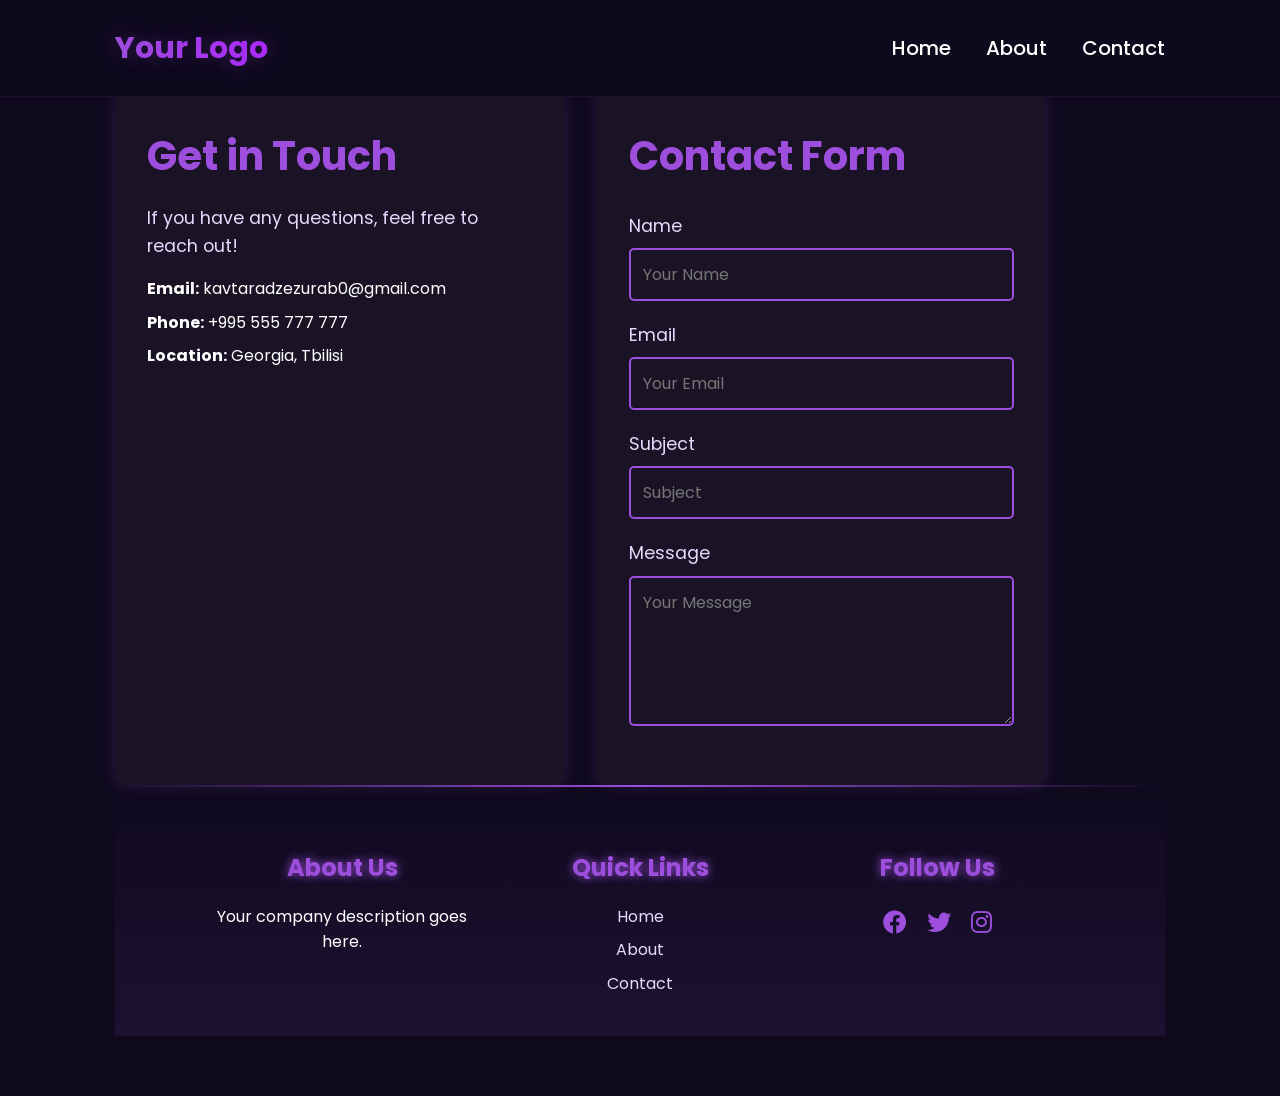
<file: contact.html>
<!DOCTYPE html>
<html lang="en">
  <head>
    <meta charset="UTF-8" />
    <meta name="viewport" content="width=device-width, initial-scale=1.0" />
    <title>Test Website</title>
    <link
      rel="stylesheet"
      href="https://cdnjs.cloudflare.com/ajax/libs/font-awesome/6.0.0/css/all.min.css"
    />
    <link
      href="https://unpkg.com/boxicons@2.1.4/css/boxicons.min.css"
      rel="stylesheet"
    />
    <link rel="stylesheet" href="style.css" />
    <link
      href="https://fonts.googleapis.com/css2?family=Poppins:wght@100;200;300;400;500;600;700;800;900&display=swap"
      rel="stylesheet"
    />
  </head>
<!-- Contact Page -->
<div class="contact-page">
    <!-- Navbar (same as the one on the homepage) -->
    <div class="navbar">
        <div class="logo">Your Logo</div>
        <ul>
            <li><a href="./index.html">Home</a></li>
            <li><a href="./about.html">About</a></li>
            <li><a href="./contact.html">Contact</a></li>
        </ul>
    </div>

    <!-- Contact Section -->
    <section class="contact-section">
        <div class="contact-container">
            <div class="contact-info">
                <h2>Get in Touch</h2>
                <p>If you have any questions, feel free to reach out!</p>
                <ul>
                    <li><strong>Email:</strong> kavtaradzezurab0@gmail.com</li>
                    <li><strong>Phone:</strong> +995 555 777 777</li>
                    <li><strong>Location:</strong> Georgia, Tbilisi</li>
                </ul>
            </div>

            <div class="contact-form">
                <h2>Contact Form</h2>
                <form action="#" method="POST">
                    <div class="input-group">
                        <label for="name">Name</label>
                        <input type="text" id="name" name="name" placeholder="Your Name" required />
                    </div>
                    <div class="input-group">
                        <label for="email">Email</label>
                        <input type="email" id="email" name="email" placeholder="Your Email" required />
                    </div>
                    <div class="input-group">
                        <label for="subject">Subject</label>
                        <input type="text" id="subject" name="subject" placeholder="Subject" required />
                    </div>
                    <div class="input-group">
                        <label for="message">Message</label>
                        <textarea id="message" name="message" placeholder="Your Message" required></textarea>
                    </div>
                </section>
            
                <!-- Footer (same as the one on the homepage) -->
                <footer class="footer">
                    <div class="footer-content">
                        <div class="footer-section">
                            <h3>About Us</h3>
                            <p>Your company description goes here.</p>
                        </div>
                        <div class="footer-section">
                            <h3>Quick Links</h3>
                            <ul>
                                <li><a href="#">Home</a></li>
                                <li><a href="#">About</a></li>
                                <li><a href="#">Contact</a></li>
                            </ul>
                        </div>
                        <div class="footer-section">
                            <h3>Follow Us</h3>
                            <div class="connect">
                                <a href="#"><i class="fab fa-facebook"></i></a>
                                <a href="#"><i class="fab fa-twitter"></i></a>
                                <a href="#"><i class="fab fa-instagram"></i></a>
                            </div>
                        </div>
                    </div>
                </footer>
            </div>
</file>
<file: style.css>
/* Import fonts */
@import url('https://fonts.googleapis.com/css2?family=Poppins:wght@100;200;300;400;500;600;700;800;900&display=swap');

/* CSS Reset and Global Styles */
:root {
    --primary-color: #9D4EDD;
    --primary-glow: #B026FF;
    --secondary-color: #6C2BD9;
    --background-color: #0F0A1E;
    --surface-color: #1A1325;
    --text-color: #fff;
    --text-secondary: #E9D8FD;
    --transition-speed: 0.3s;
}

* {
    margin: 0;
    padding: 0;
    box-sizing: border-box;
    text-decoration: none;
    font-family: 'Poppins', sans-serif;
    scroll-behavior: smooth;
}

body {
    background: var(--background-color);
    color: var(--text-color);
    line-height: 1.6;
}

a {
    color: var(--text-color);
    transition: all var(--transition-speed) ease;
}

/* Enhanced Navigation Styles */
.navbar {
    position: fixed;
    left: 0;
    top: 0;
    width: 100%;
    padding: 1.5rem 9%;
    display: flex;
    justify-content: space-between;
    align-items: center;
    z-index: 100;
    background: rgba(15, 10, 30, 0.95);
    backdrop-filter: blur(10px);
    border-bottom: 1px solid rgba(157, 78, 221, 0.1);
    opacity: 0;
    animation: show-content 1.5s linear forwards;
    animation-delay: 1.2s;
}

.navbar .logo {
    font-size: 1.875rem;
    font-weight: 700;
    background: linear-gradient(to right, var(--primary-color), var(--primary-glow));
    -webkit-background-clip: text;
    background-clip: text;
    color: transparent;
    text-shadow: 0 0 20px rgba(157, 78, 221, 0.3);
}

.navbar ul {
    display: flex;
    gap: 2.188rem;
}

.navbar ul li {
    list-style: none;
    position: relative;
}

.navbar ul li a {
    font-size: 1.25rem;
    font-weight: 500;
    transition: all var(--transition-speed) ease;
}

.navbar ul li a::after {
    content: '';
    position: absolute;
    bottom: -5px;
    left: 0;
    width: 0;
    height: 2px;
    background: var(--primary-color);
    transition: width var(--transition-speed) ease;
}

.navbar ul li:hover a::after,
.navbar ul li a.active::after {
    width: 100%;
}

.navbar ul li:hover a,
.navbar ul li a.active {
    color: var(--primary-color);
}

/* Enhanced Home Section */
.home {
    display: flex;
    align-items: center;
    min-height: 100vh;
    padding: 3.75rem 9% 0;
    gap: 2rem;
    position: relative;
}

.home::before {
    content: '';
    position: absolute;
    top: 0;
    left: 0;
    width: 100%;
    height: 100%;
    background: radial-gradient(circle at 50% 50%, rgba(157, 78, 221, 0.1), transparent 70%);
    pointer-events: none;
}

.home-info {
    flex: 1;
    animation: slide-in-left 1s ease forwards;
}

.home-info h1 {
    font-size: 3.438rem;
    line-height: 1.2;
    background: linear-gradient(to right, var(--text-color), var(--primary-color));
    -webkit-background-clip: text;
    background-clip: text;
    color: transparent;
}

.home-info h2 {
    font-size: 2rem;
    margin-top: -0.625rem;
    color: var(--primary-color);
}

.home-info p {
    font-size: 1rem;
    margin: 0.625rem 0 1.563rem;
    color: var(--text-secondary);
}

/* Enhanced Button and Social Icons */
.btn-sci {
    display: flex;
    align-items: center;
    gap: 1.25rem;
}

.btn {
    display: inline-block;
    padding: 0.625rem 1.875rem;
    background: var(--primary-color);
    border: 2px solid var(--primary-color);
    border-radius: 2.5rem;
    box-shadow: 0 0 20px rgba(157, 78, 221, 0.4);
    font-size: 1rem;
    color: var(--text-color);
    font-weight: 600;
    transition: all var(--transition-speed) ease;
    position: relative;
    overflow: hidden;
    z-index: 1;
}

.btn::before {
    content: '';
    position: absolute;
    top: 0;
    left: 0;
    width: 0;
    height: 100%;
    background: var(--background-color);
    transition: width var(--transition-speed) ease;
    z-index: -1;
}

.btn:hover::before {
    width: 100%;
}

.btn:hover {
    color: var(--primary-color);
    box-shadow: 0 0 30px rgba(157, 78, 221, 0.6);
}

.sci {
    display: flex;
    gap: 0.5rem;
}

.sci a {
    display: inline-flex;
    padding: 0.5rem;
    border: 2px solid var(--primary-color);
    border-radius: 50%;
    font-size: 1.25rem;
    color: var(--primary-color);
    transition: all var(--transition-speed) ease;
    position: relative;
    overflow: hidden;
}

.sci a::before {
    content: '';
    position: absolute;
    top: 0;
    left: 0;
    width: 100%;
    height: 100%;
    background: var(--primary-color);
    transform: scale(0);
    transition: transform var(--transition-speed) ease;
    border-radius: 50%;
}

.sci a:hover::before {
    transform: scale(1);
}

.sci a i {
    position: relative;
    z-index: 1;
    transition: color var(--transition-speed) ease;
}

.sci a:hover i {
    color: var(--background-color);
}

/* Enhanced Image Box */
.home-img {
    flex: 1;
    display: flex;
    justify-content: center;
    animation: slide-in-right 1s ease forwards;
}

.home-img .img-box {
    position: relative;
    width: 32vw;
    height: 32vw;
    max-width: 500px;
    max-height: 500px;
    border-radius: 50%;
    padding: 5px;
    display: flex;
    justify-content: center;
    align-items: center;
    overflow: hidden;
}

.home-img .img-box::before,
.home-img .img-box::after {
    content: '';
    position: absolute;
    width: 100%;
    height: 100%;
    background: conic-gradient(
        from 0deg,
        transparent,
        var(--primary-color),
        var(--primary-glow),
        transparent
    );
    animation: rotate 4s linear infinite;
}

.home-img .img-box::after {
    animation-delay: -2s;
    filter: hue-rotate(60deg);
}

.home-img .img-box .img-item {
    position: relative;
    width: calc(100% - 10px);
    height: calc(100% - 10px);
    background: var(--background-color);
    border-radius: 50%;
    display: flex;
    justify-content: center;
    align-items: center;
    z-index: 1;
    overflow: hidden;
    border: 4px solid var(--surface-color);
}

.home-img .img-box .img-item img {
    position: relative;
    top: 50px;
    width: 85%;
    object-fit: cover;
    mix-blend-mode: luminosity;
    transition: filter var(--transition-speed) ease;
}

.home-img .img-box .img-item:hover img {
    filter: brightness(1.2);
    mix-blend-mode: normal;
}




/* Enhanced Animations */
@keyframes show-content {
    100% {
        opacity: 1;
    }
}

@keyframes rotate {
    0% {
        transform: rotate(0deg);
    }
    100% {
        transform: rotate(360deg);
    }
}

@keyframes slide-in-left {
    0% {
        transform: translateX(-100px);
        opacity: 0;
    }
    100% {
        transform: translateX(0);
        opacity: 1;
    }
}

@keyframes slide-in-right {
    0% {
        transform: translateX(100px);
        opacity: 0;
    }
    100% {
        transform: translateX(0);
        opacity: 1;
    }
}

/* Enhanced Bars Animation */
.bars-animation {
    position: absolute;
    width: 100%;
    height: 100%;
    display: flex;
    z-index: -1;
}

.bars-animation .bar {
    width: 100%;
    height: 100%;
    background: var(--background-color);
    transform: translateX(100%);
    animation: show-bars 0.5s ease-in-out forwards;
    animation-delay: calc(0.1s * var(--i));
    position: relative;
    overflow: hidden;
}

.bars-animation .bar::after {
    content: '';
    position: absolute;
    top: 0;
    left: 0;
    width: 100%;
    height: 100%;
    background: linear-gradient(
        90deg,
        transparent,
        rgba(157, 78, 221, 0.1),
        transparent
    );
    animation: shimmer 2s infinite;
}

@keyframes show-bars {
    100% {
        transform: translateX(0%);
    }
}

@keyframes shimmer {
    0% {
        transform: translateX(-100%);
    }
    100% {
        transform: translateX(100%);
    }
}

/* Enhanced Footer Styles */
.footer {
    background: linear-gradient(180deg, transparent, rgba(157, 78, 221, 0.1));
    padding: 4rem 9% 2rem;
    position: relative;
    overflow: hidden;
    text-align: center;
}

.footer::before {
    content: '';
    position: absolute;
    top: 0;
    left: 0;
    width: 100%;
    height: 2px;
    background: linear-gradient(90deg, transparent, var(--primary-color), transparent);
}

.footer-content {
    display: flex;
    flex-wrap: wrap;
    justify-content: space-between;
    gap: 2rem;
    position: relative;
    z-index: 1;
}

.footer-section {
    flex: 1;
    min-width: 250px;
}

.footer-section h3 {
    color: var(--primary-color);
    font-size: 1.5rem;
    margin-bottom: 1rem;
    text-shadow: 0 0 10px var(--primary-color);
    animation: glow 2s ease-in-out infinite alternate;
}

.footer-section ul {
    list-style: none;
    padding: 0;
}

.footer-section ul li {
    margin-bottom: 0.5rem;
}

.footer-section ul li a {
    color: var(--text-secondary);
    transition: color var(--transition-speed) ease;
}

.footer-section ul li a:hover {
    color: var(--primary-color);
    text-shadow: 0 0 8px var(--primary-glow);
}

.footer .connect a {
    font-size: 1.5rem;
    margin: 0 0.5rem;
    transition: transform 0.3s ease, color 0.3s ease;
    color: var(--primary-color);
}

.footer .connect a:hover {
    transform: scale(1.2);
    color: var(--primary-glow);
}

.footer .newsletter input {
    padding: 0.5rem;
    border: 2px solid var(--primary-color);
    border-radius: 5px;
    background: var(--surface-color);
    color: var(--text-color);
    outline: none;
}

.footer .newsletter button {
    padding: 0.5rem 1rem;
    background: var(--primary-color);
    border: none;
    color: var(--text-color);
    cursor: pointer;
    transition: background var(--transition-speed) ease;
}

.footer .newsletter button:hover {
    background: var(--primary-glow);
    box-shadow: 0 0 12px var(--primary-glow);
}

/* Footer Animation */
@keyframes glow {
    0% {
        text-shadow: 0 0 10px var(--primary-color);
    }
    100% {
        text-shadow: 0 0 20px var(--primary-glow);
    }
}

@media (max-width: 768px) {
    .footer-content {
        flex-direction: column;
        align-items: center;
        text-align: center;
    }
}


/* Rest of your existing footer styles with updated colors... */

/* Enhanced Media Queries */
@media (max-width: 991px) {
    .navbar {
        padding: 1.5rem 4%;
    }

    .home {
        padding: 3.75rem 4% 0;
        flex-direction: column;
        text-align: center;
    }

    .home-img .img-box {
        width: 45vw;
        height: 45vw;
    }

    .btn-sci {
        justify-content: center;
    }
}

/* Rest of your existing media queries... */




.about {
    display: flex;
    align-items: center;
    justify-content: center;
    padding: 5rem 9%;
    background: linear-gradient(180deg, rgba(20, 20, 40, 0.9), rgba(10, 10, 30, 0.95));
    border-radius: 10px;
    margin-top: 50px;
}

.about-container {
    display: flex;
    flex-wrap: wrap;
    max-width: 1200px;
    align-items: center;
    gap: 3rem;
}

.about-left {
    flex: 1;
    min-width: 300px;
}

.about-right {
    flex: 1;
    min-width: 300px;
    display: flex;
    justify-content: center;
}

.img-box {
    width: 100%;
    max-width: 400px;
    border-radius: 10px;
    overflow: hidden;
    box-shadow: 0 0 20px var(--primary-glow);
    animation: fadeIn 1.5s ease-in-out;
}

.about-content {
    text-align: left;
}

.about-description {
    font-size: 1.1rem;
    line-height: 1.8;
    color: var(--text-secondary);
}

.skills .skill-tags {
    display: flex;
    flex-wrap: wrap;
    gap: 0.5rem;
}

.skill-tag {
    background: var(--primary-color);
    padding: 0.5rem 1rem;
    border-radius: 5px;
    color: var(--text-color);
    box-shadow: 0 0 8px var(--primary-glow);
}

.cta-container {
    margin-top: 2rem;
    display: flex;
    gap: 1rem;
}

.btn {
    padding: 0.75rem 1.5rem;
    border-radius: 5px;
    background: var(--primary-color);
    color: var(--text-color);
    box-shadow: 0 0 10px var(--primary-glow);
    transition: background 0.3s ease;
}

.btn-outline {
    border: 2px solid var(--primary-color);
    background: transparent;
}

.btn:hover {
    background: var(--primary-glow);
    box-shadow: 0 0 15px var(--primary-glow);
}

@keyframes fadeIn {
    0% { opacity: 0; transform: translateY(20px); }
    100% { opacity: 1; transform: translateY(0); }
}

@media (max-width: 768px) {
    .footer-content {
        flex-direction: column;
        align-items: center;
        text-align: center;
    }
    .about-container {
        flex-direction: column;
        text-align: center;
    }
    .about-right {
        margin-top: 2rem;
    }
}

/* Contact Page Styles */
.contact-page {
    background: var(--background-color);
    min-height: 100vh;
    padding: 3.75rem 9%;
    color: var(--text-color);
    animation: fadeIn 1.5s ease-in-out;
}

/* Contact Section */
.contact-section {
    display: flex;
    justify-content: space-between;
    gap: 2rem;
    margin-top: 2rem;
    animation: slide-in-up 1s ease-out;
}

.contact-container {
    display: flex;
    justify-content: space-between;
    gap: 2rem;
}

.contact-info {
    flex: 1;
    min-width: 300px;
    padding: 2rem;
    background: var(--surface-color);
    border-radius: 10px;
    box-shadow: 0 0 15px rgba(157, 78, 221, 0.2);
}

.contact-info h2 {
    font-size: 2.5rem;
    color: var(--primary-color);
    margin-bottom: 1rem;
}

.contact-info p {
    font-size: 1.1rem;
    margin-bottom: 1rem;
    color: var(--text-secondary);
}

.contact-info ul {
    list-style: none;
    padding: 0;
}

.contact-info ul li {
    font-size: 1rem;
    margin: 0.5rem 0;
}

.contact-info ul li i {
    margin-right: 0.5rem;
    color: var(--primary-color);
}

.contact-form {
    flex: 1;
    min-width: 300px;
    background: var(--surface-color);
    border-radius: 10px;
    padding: 2rem;
    box-shadow: 0 0 15px rgba(157, 78, 221, 0.2);
}

.contact-form h2 {
    font-size: 2.5rem;
    color: var(--primary-color);
    margin-bottom: 1.5rem;
}

.input-group {
    margin-bottom: 1.25rem;
}

.input-group label {
    font-size: 1.1rem;
    color: var(--text-secondary);
    display: block;
    margin-bottom: 0.5rem;
}

.input-group input,
.input-group textarea {
    width: 100%;
    padding: 0.75rem;
    background: var(--surface-color);
    border: 2px solid var(--primary-color);
    border-radius: 5px;
    color: var(--text-color);
    font-size: 1rem;
    transition: border-color 0.3s ease;
}

.input-group input:focus,
.input-group textarea:focus {
    border-color: var(--primary-glow);
}

.input-group textarea {
    resize: vertical;
    height: 150px;
}

button[type="submit"] {
    width: 100%;
    padding: 1rem;
    background: var(--primary-color);
    border: none;
    border-radius: 5px;
    color: var(--text-color);
    font-size: 1.2rem;
    cursor: pointer;
    transition: background 0.3s ease;
}

button[type="submit"]:hover {
    background: var(--primary-glow);
    box-shadow: 0 0 12px var(--primary-glow);
}

/* Contact Form Success Message */
.success-message {
    display: none;
    padding: 1rem;
    background: var(--primary-color);
    color: var(--text-color);
    border-radius: 5px;
    margin-top: 1rem;
    font-size: 1.2rem;
    text-align: center;
}

/* Animations */
@keyframes fadeIn {
    0% { opacity: 0; }
    100% { opacity: 1; }
}

@keyframes slide-in-up {
    0% {
        transform: translateY(50px);
        opacity: 0;
    }
    100% {
        transform: translateY(0);
        opacity: 1;
    }
}

/* Responsive Layout */
@media (max-width: 768px) {
    .contact-section {
        flex-direction: column;
        text-align: center;
    }

    .contact-container {
        flex-direction: column;
        gap: 3rem;
    }

    .contact-info,
    .contact-form {
        flex: none;
        width: 100%;
    }

    button[type="submit"] {
        padding: 1.25rem;
    }

    .input-group textarea {
        height: 200px;
    }
}
</file>
